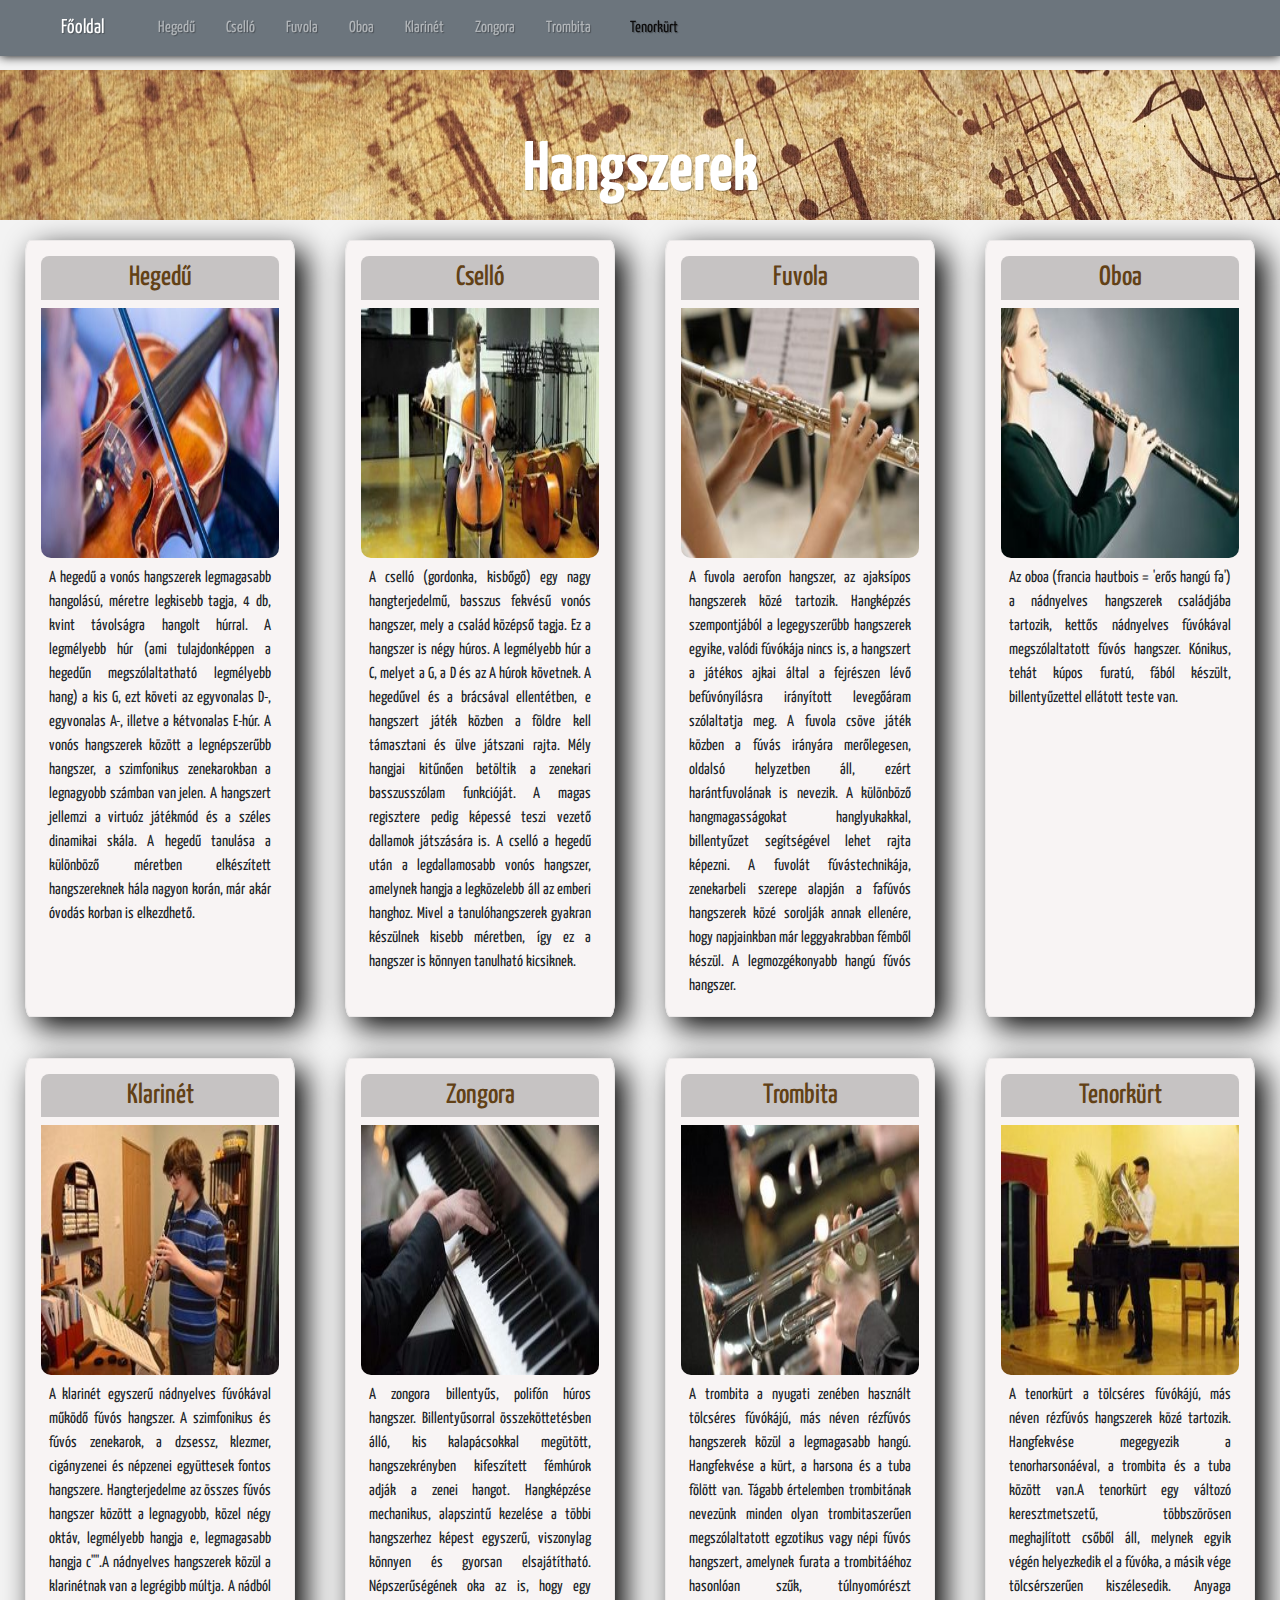
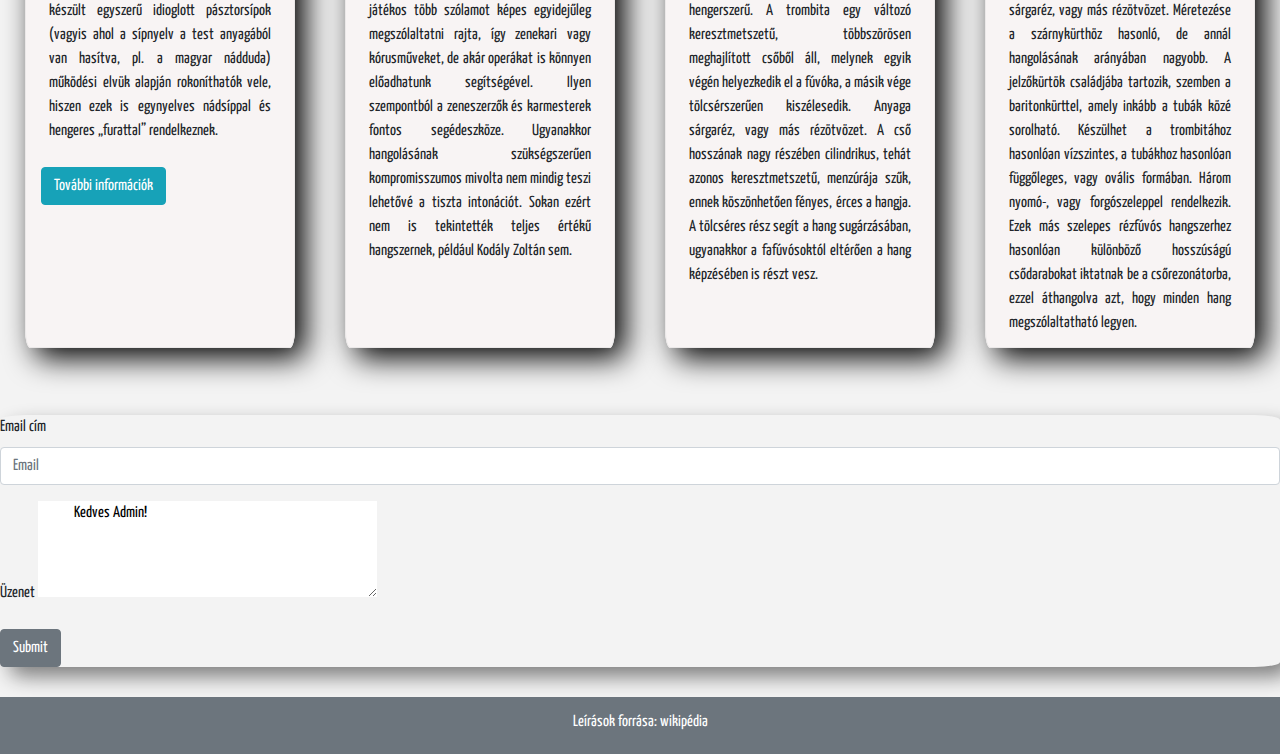
<file: index.html>
<!DOCTYPE html>
<html lang="hu">

<head>
    <meta charset="UTF-8">
    <meta http-equiv="X-UA-Compatible" content="IE=edge">
    <meta name="viewport" content="width=device-width, initial-scale=1.0">
    <link rel="stylesheet" href="./css/bootstrap.min.css">
    <link rel="stylesheet" href="./css/style.css">
    <link rel="preconnect" href="https://fonts.googleapis.com">
    <link rel="preconnect" href="https://fonts.gstatic.com" crossorigin>
    <link href="https://fonts.googleapis.com/css2?family=Oleo+Script+Swash+Caps&family=Yanone+Kaffeesatz:wght@300;400&display=swap" rel="stylesheet"> 
    <script src="./js/jquery.min.js"></script>
    <script src="./js/bootstrap.min.js"></script> 
    <title>Hangszerek</title>
</head>
<body>
   
    <header class="container-fluid">

    <nav class="navbar fixed-top navbar-expand-lg navbar-dark bg-secondary">
        <div class="container-fluid">
            <a class="navbar-brand" href="index.html">Főoldal</a>
            <button class="navbar-toggler" type="button" data-bs-toggle="collapse" data-bs-target="#navbarSupportedContent" aria-controls="navbarSupportedContent" aria-expanded="false" aria-label="Toggle navigation">
            <span class="navbar-toggler-icon"></span>
        </button>
            <div class="collapse navbar-collapse" id="navbarSupportedContent">
                <div class="navbar-nav me-auto mb-2 mb-lg-0">
                    <div class="nav-item">
                        <a class="nav-link" href="#hegedu">Hegedű</a>
                    </div>
                    <div class="nav-item">
                        <a class="nav-link" href="#csello">Cselló</a>
                    </div>
                    <div class="nav-item">
                        <a class="nav-link" href="#fuvola">Fuvola</a>   
                    </div>
                   
                    <div class="nav-item">
                        <a class="nav-link" href="#oboa">Oboa</a>    
                    </div><div class="nav-item">
                        <a class="nav-link" href="#klarinet">Klarinét </a>   
                    </div><div class="nav-item">
                        <a class="nav-link" href="#zongora">Zongora</a>  
                    </div><div class="nav-item">
                        <a class="nav-link" href="#trombita">Trombita</a>   
                    </div>
                    </div><div class="nav-item">
                        <a class="nav-link" href="#tenorkurt">Tenorkürt</a>   
                    </div>
                </div>
            </div>
    </nav>
            
    <h1>Hangszerek</h1>    
      
    </header>

    <main class="container-fluid">
        <div class="row">
            <div class="col-xs-12 col-sm-6 col-md-4 col-lg-3 ">
                <div class="box">
                    <h3 class="cim" id="hegedu">Hegedű</h3>
                    <img class="img-fluid" src="./img/hegedus.jpg" alt="Hegedű">
                   
                    <p  class="p-2"> A hegedű a vonós hangszerek  legmagasabb hangolású, méretre legkisebb tagja, 4 db, kvint távolságra hangolt húrral. A legmélyebb húr (ami tulajdonképpen a hegedűn megszólaltatható legmélyebb hang) a kis G, ezt követi az egyvonalas D-, egyvonalas A-, illetve a kétvonalas E-húr. A vonós hangszerek között a legnépszerűbb hangszer, a szimfonikus zenekarokban a legnagyobb számban van jelen. A hangszert jellemzi a virtuóz játékmód és a széles dinamikai skála. A hegedű tanulása a különböző méretben elkészített hangszereknek hála nagyon korán, már akár óvodás korban is elkezdhető. </p>
                </div>
            </div>
            <div class="col-xs-12 col-sm-6 col-md-4  col-lg-3">
                <div class="box">
                    <h3 class="cim" id="csello">Cselló</h3>
                    <img class="img-fluid" src="./img/csello.jpg" alt="Cselló" >
                    <p  class="p-2">A cselló (gordonka, kisbőgő) egy nagy hangterjedelmű, basszus fekvésű vonós hangszer, mely a család középső tagja. Ez a hangszer is négy húros. A legmélyebb húr a C, melyet a G, a D és az A húrok követnek. A hegedűvel és a brácsával ellentétben, e hangszert játék közben a földre kell támasztani és ülve játszani rajta. Mély hangjai kitűnően betöltik a zenekari basszusszólam funkcióját. A magas regisztere pedig képessé teszi vezető dallamok játszására is. A cselló a hegedű után a legdallamosabb vonós hangszer, amelynek hangja a legközelebb áll az emberi hanghoz. Mivel a tanulóhangszerek gyakran készülnek kisebb méretben, így ez a hangszer is könnyen tanulható kicsiknek.</p>
                </div>
            </div>
    
            <div class="col-xs-12 col-sm-6 col-md-4 col-lg-3 ">
                <div class="box">
                    <h3 class="cim" id="fuvola">Fuvola</h3>
                    <img class="img-fluid" src="./img/fuvolista.jpg"  alt="Fuvola">
                    <p  class="p-2">A fuvola aerofon hangszer, az ajaksípos hangszerek közé tartozik. Hangképzés szempontjából a legegyszerűbb hangszerek egyike, valódi fúvókája nincs is, a hangszert a játékos ajkai által a fejrészen lévő befúvónyílásra irányított levegőáram szólaltatja meg. A fuvola csöve játék közben a fúvás irányára merőlegesen, oldalsó helyzetben áll, ezért harántfuvolának is nevezik. A különböző hangmagasságokat hanglyukakkal, billentyűzet segítségével lehet rajta képezni. A fuvolát fúvástechnikája, zenekarbeli szerepe alapján a fafúvós hangszerek közé sorolják annak ellenére, hogy napjainkban már leggyakrabban fémből készül. A legmozgékonyabb hangú fúvós hangszer.</p>
                </div>
            </div>
            <div class="col-xs-12 col-sm-6 col-md-4 col-lg-3">
                <div class="box">
                    <h3 class="cim" id="oboa">Oboa</h3>
                    <img class="img-fluid" src="./img/oboa.jpg" alt="Oboa">
                    <p class="p-2">Az oboa (francia hautbois = 'erős hangú fa') a nádnyelves hangszerek családjába tartozik, kettős nádnyelves fúvókával megszólaltatott fúvós hangszer. Kónikus, tehát kúpos furatú, fából készült, billentyűzettel ellátott teste van.</p>
                </div>
            </div>
            <div class="col-xs-12 col-sm-6 col-md-4 col-lg-3">
                <div class="box">
                    <h3 class="cim" id="klarinet">Klarinét</h3>
                    <img class="img-fluid" src="./img/klarinetos.jpg" alt="Klarinét">
                    <p  class="p-2">A klarinét egyszerű nádnyelves fúvókával működő fúvós hangszer. A szimfonikus és fúvós zenekarok, a dzsessz, klezmer, cigányzenei és népzenei együttesek fontos hangszere. Hangterjedelme az összes fúvós hangszer között a legnagyobb, közel négy oktáv, legmélyebb hangja e, legmagasabb hangja c''''.A nádnyelves hangszerek közül a klarinétnak van a legrégibb múltja. A nádból készült egyszerű idioglott pásztorsípok (vagyis ahol a sípnyelv a test anyagából van hasítva, pl. a magyar nádduda) működési elvük alapján rokoníthatók vele, hiszen ezek is egynyelves nádsíppal és hengeres „furattal” rendelkeznek.</p>
                    <a href="klarinet.html" class="btn btn-info">További információk</a>
                </div>
            </div>
            <div class="col-xs-12 col-sm-6 col-md-4  col-lg-3">
                <div class="box">
                    <h3 class="cim" id="zongora">Zongora</h3>
                    <img class="img-fluid" src="./img/Zongora.jpg"  alt=Zongora>
                    <p  class="p-2">A zongora billentyűs, polifón húros hangszer. Billentyűsorral összeköttetésben álló, kis kalapácsokkal megütött, hangszekrényben kifeszített fémhúrok adják a zenei hangot. Hangképzése mechanikus, alapszintű kezelése a többi hangszerhez képest egyszerű, viszonylag könnyen és gyorsan elsajátítható. Népszerűségének oka az is, hogy egy játékos több szólamot képes egyidejűleg megszólaltatni rajta, így zenekari vagy kórusműveket, de akár operákat is könnyen előadhatunk segítségével. Ilyen szempontból a zeneszerzők és karmesterek fontos segédeszköze. Ugyanakkor hangolásának szükségszerűen kompromisszumos mivolta nem mindig teszi lehetővé a tiszta intonációt. Sokan ezért nem is tekintették teljes értékű hangszernek, például Kodály Zoltán sem.</p>
                </div>
            </div>
            <div class="col-xs-12 col-sm-6 col-md-4 col-lg-3">
                <div class="box">
                    <h3 class="cim" id="trombita">Trombita</h3>
                    <img class="img-fluid" src="./img/trombita.jpg" alt="Trombita">
                    <p  class="p-2">A trombita a nyugati zenében használt tölcséres fúvókájú, más néven rézfúvós hangszerek közül a legmagasabb hangú. Hangfekvése a kürt, a harsona és a tuba fölött van. Tágabb értelemben trombitának nevezünk minden olyan trombitaszerűen megszólaltatott egzotikus vagy népi fúvós hangszert, amelynek furata a trombitáéhoz hasonlóan szűk, túlnyomórészt hengerszerű. A trombita egy változó keresztmetszetű, többszörösen meghajlított csőből áll, melynek egyik végén helyezkedik el a fúvóka, a másik vége tölcsérszerűen kiszélesedik. Anyaga sárgaréz, vagy más rézötvözet. A cső hosszának nagy részében cilindrikus, tehát azonos keresztmetszetű, menzúrája szűk, ennek köszönhetően fényes, érces a hangja. A tölcséres rész segít a hang sugárzásában, ugyanakkor a fafúvósoktól eltérően a hang képzésében is részt vesz.</p>
                </div>
            </div>
            <div class="col-xs-12 col-sm-6 col-md-4 col-lg-3 ">
                <div class="box">
                    <h3 class="cim" id="tenorkurt">Tenorkürt</h3>
                    <img class="img-fluid" src="./img/tenorkurt.jpg" alt="Tenorkürt">
                    <p  class="p-2">A tenorkürt a tölcséres fúvókájú, más néven rézfúvós hangszerek közé tartozik. Hangfekvése megegyezik a tenorharsonáéval, a trombita és a tuba között van.A tenorkürt egy változó keresztmetszetű, többszörösen meghajlított csőből áll, melynek egyik végén helyezkedik el a fúvóka, a másik vége tölcsérszerűen kiszélesedik. Anyaga sárgaréz, vagy más rézötvözet. Méretezése a szárnykürthöz hasonló, de annál hangolásának arányában nagyobb. A jelzőkürtök családjába tartozik, szemben a baritonkürttel, amely inkább a tubák közé sorolható. Készülhet a trombitához hasonlóan vízszintes, a tubákhoz hasonlóan függőleges, vagy ovális formában. Három nyomó-, vagy forgószeleppel rendelkezik. Ezek más szelepes rézfúvós hangszerhez hasonlóan különböző hosszúságú csődarabokat iktatnak be a csőrezonátorba, ezzel áthangolva azt, hogy minden hang megszólaltatható legyen.</p>
                </div>
        </div>
    </main>
    <form>
        <div class="form-group">
          <label for="exampleInputEmail1">Email cím</label>
          <input type="email" class="form-control" id="exampleInputEmail1" placeholder="Email">
        </div>
        <div class="form-group">
          <label>Üzenet</label>
          <textarea rows="4" cols="50" name="comment">
            Kedves Admin! </textarea>
        </div>
        <button type="submit" class="btn btn-secondary">Submit</button>
    </form>

    <footer>
        <h6><a href="https://hu.wikipedia.org/wiki/Kezd%C5%91lap" target="_blank">Leírások forrása: wikipédia</a></h6>
    </footer>
    
</body>
</html>
</file>
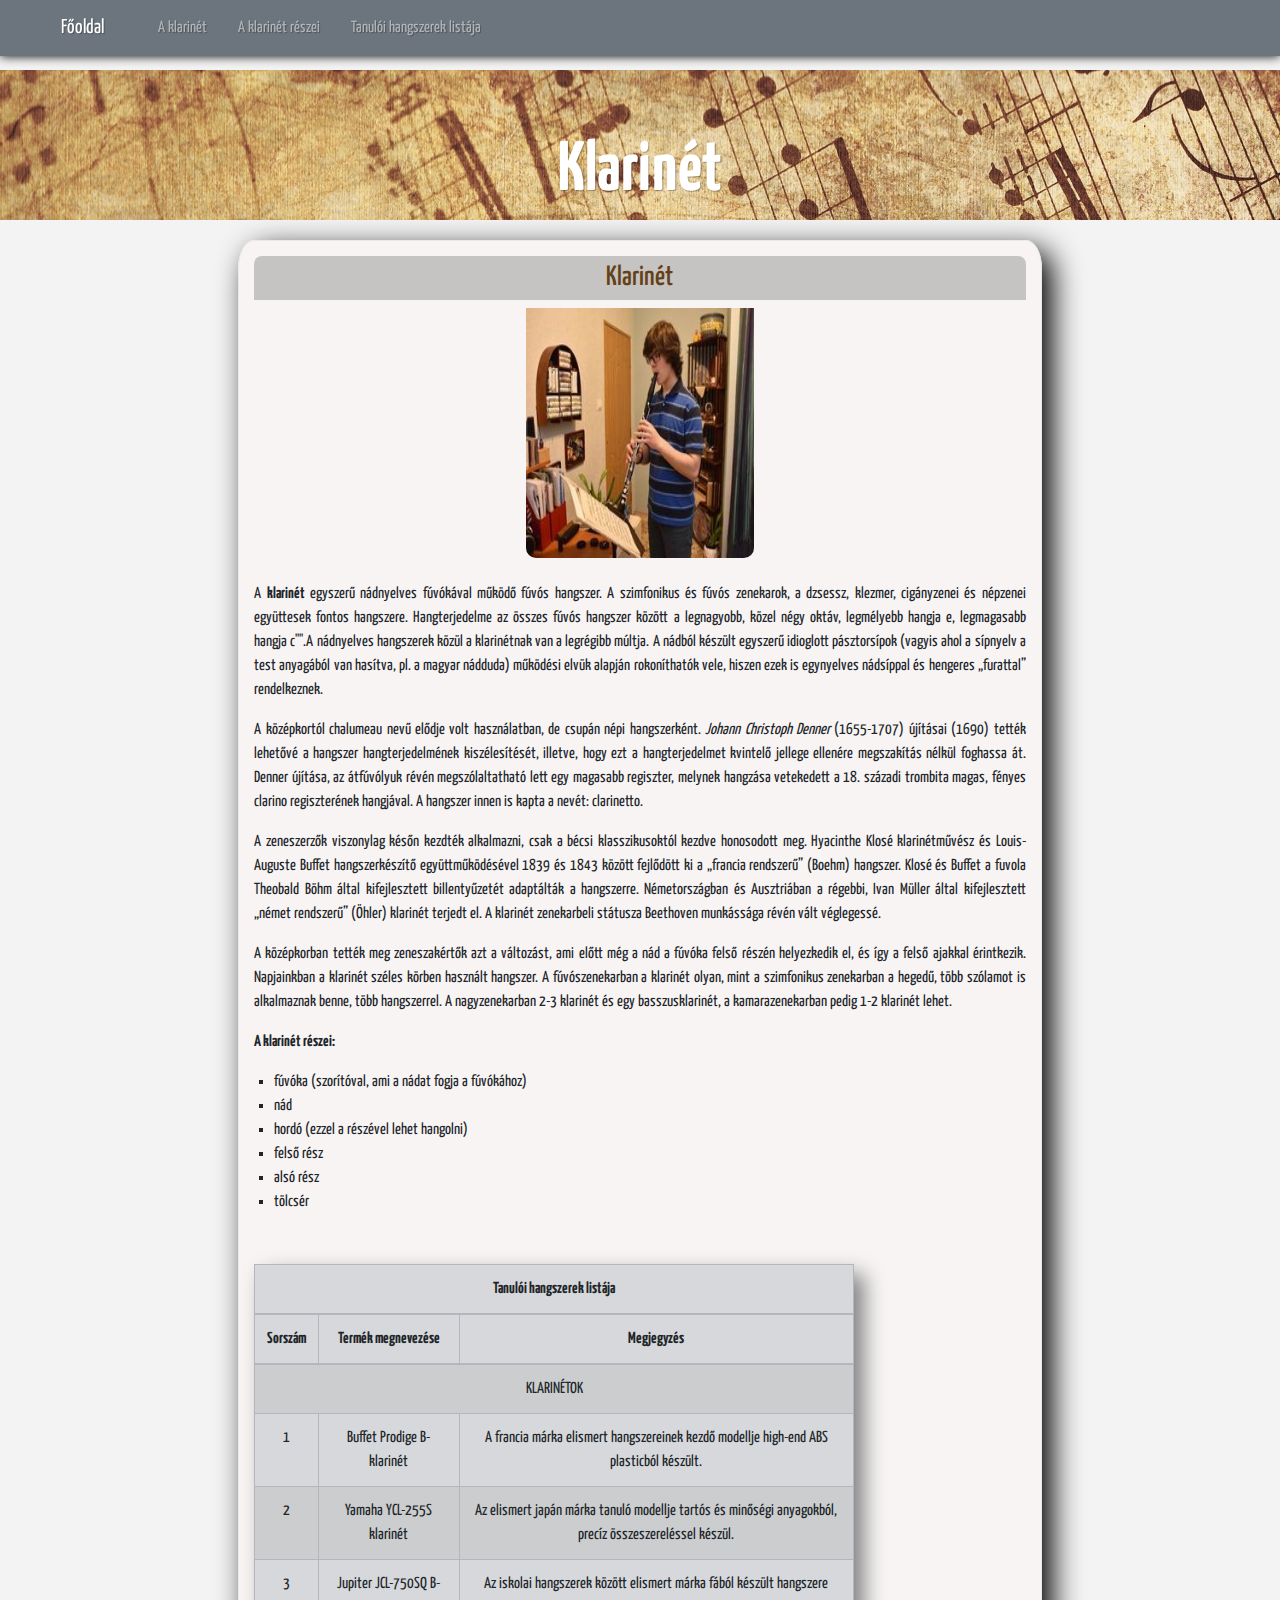
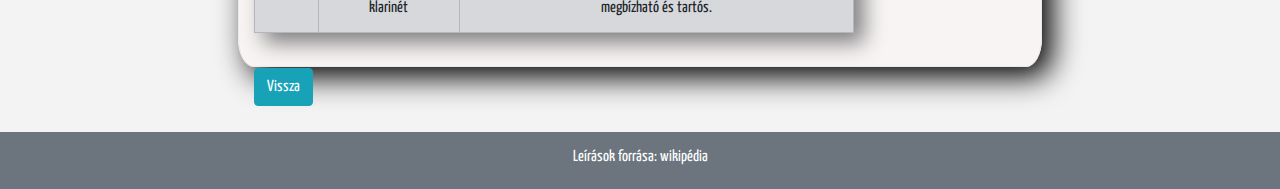
<file: klarinet.html>
<!DOCTYPE html>
<html lang="hu">

<head>
    <meta charset="UTF-8">
    <meta http-equiv="X-UA-Compatible" content="IE=edge">
    <meta name="viewport" content="width=device-width, initial-scale=1.0">
    <link rel="stylesheet" href="./css/bootstrap.min.css">
    <link rel="stylesheet" href="./css/style.css">
    <link rel="preconnect" href="https://fonts.googleapis.com">
    <link rel="preconnect" href="https://fonts.gstatic.com" crossorigin>
    <link
        href="https://fonts.googleapis.com/css2?family=Oleo+Script+Swash+Caps&family=Yanone+Kaffeesatz:wght@300;400&display=swap"
        rel="stylesheet">
    <script src="./js/jquery.min.js"></script>
    <script src="./js/bootstrap.min.js"></script>
    <title>Hangszerek</title>
</head>

<body>

    <header class="container-fluid">
    
    <nav class="navbar fixed-top navbar-expand-lg navbar-dark bg-secondary">
        <div class="container-fluid">
            <a class="navbar-brand" href="index.html">Főoldal</a>
            <button class="navbar-toggler" type="button" data-bs-toggle="collapse" data-bs-target="#navbarSupportedContent" aria-controls="navbarSupportedContent" aria-expanded="false" aria-label="Toggle navigation">
            <span class="navbar-toggler-icon"></span>
        </button>
            <div class="collapse navbar-collapse" id="navbarSupportedContent">
                <div class="navbar-nav me-auto mb-2 mb-lg-0">
                    <div class="nav-item">
                        <a class="nav-link" href="#klarinet">A klarinét</a>
                    </div>
                    <div class="nav-item">
                        <a class="nav-link" href="#reszek">A klarinét részei</a>
                    </div>
                    <div class="nav-item">
                        <a class="nav-link" href="#lista">Tanulói hangszerek listája</a>   
                    </div>
                </div>
            </div>
        </div>
    </nav>

    <h1>Klarinét</h1>

    </header>

    <main class="container-fluid">
        <div class="row">
            <div class="col-8 mx-auto">
                <div class="box">
                    <h3 class="cim" id="klarinet">Klarinét</h3>
                    <div class="col-4 mx-auto">
                    <img class="img-fluid" src="./img/klarinetos.jpg" alt="klarinét">                   
                    </div>
                    <p class="pt-4">A <b>klarinét</b> egyszerű nádnyelves fúvókával működő fúvós hangszer. A szimfonikus és
                        fúvós zenekarok, a dzsessz, klezmer, cigányzenei és népzenei együttesek fontos hangszere.
                        Hangterjedelme az összes fúvós hangszer között a legnagyobb, közel négy oktáv, legmélyebb hangja
                        e, legmagasabb hangja c''''.A nádnyelves hangszerek közül a klarinétnak van a legrégibb múltja.
                        A nádból készült egyszerű idioglott pásztorsípok (vagyis ahol a sípnyelv a test anyagából van
                        hasítva, pl. a magyar nádduda) működési elvük alapján rokoníthatók vele, hiszen ezek is
                        egynyelves nádsíppal és hengeres „furattal” rendelkeznek.</p>
                    <p>A középkortól chalumeau nevű elődje volt használatban, de csupán népi hangszerként. <i>Johann
                        Christoph Denner</i> (1655-1707) újításai (1690) tették lehetővé a hangszer hangterjedelmének
                        kiszélesítését, illetve, hogy ezt a hangterjedelmet kvintelő jellege ellenére megszakítás nélkül
                        foghassa át. Denner újítása, az átfúvólyuk révén megszólaltatható lett egy magasabb regiszter,
                        melynek hangzása vetekedett a 18. századi trombita magas, fényes clarino regiszterének
                        hangjával. A hangszer innen is kapta a nevét: clarinetto.
                    </p><p>
                        A zeneszerzők viszonylag későn kezdték alkalmazni, csak a bécsi klasszikusoktól kezdve
                        honosodott meg. Hyacinthe Klosé klarinétművész és Louis-Auguste Buffet hangszerkészítő
                        együttműködésével 1839 és 1843 között fejlődött ki a „francia rendszerű” (Boehm) hangszer. Klosé
                        és Buffet a fuvola Theobald Böhm által kifejlesztett billentyűzetét adaptálták a hangszerre.
                        Németországban és Ausztriában a régebbi, Ivan Müller által kifejlesztett „német rendszerű”
                        (Öhler) klarinét terjedt el. A klarinét zenekarbeli státusza Beethoven munkássága révén vált
                        véglegessé.
                    </p><p>
                        A középkorban tették meg zeneszakértők azt a változást, ami előtt még a nád a fúvóka felső
                        részén helyezkedik el, és így a felső ajakkal érintkezik.

                        Napjainkban a klarinét széles körben használt hangszer. A fúvószenekarban a klarinét olyan, mint
                        a szimfonikus zenekarban a hegedű, több szólamot is alkalmaznak benne, több hangszerrel. A
                        nagyzenekarban 2-3 klarinét és egy basszusklarinét, a kamarazenekarban pedig 1-2 klarinét lehet.
                    </p>
                    <p class="font-weight-bold" id="reszek">A klarinét részei:</p>
                       <ul>
                           <li>fúvóka (szorítóval, ami a nádat fogja a fúvókához)</li>
                           <li>nád</li>
                           <li>hordó (ezzel a részével lehet hangolni)</li>
                           <li>felső rész</li>
                           <li>alsó rész</li>
                           <li>tölcsér</li>
                       </ul>
                            

                        <table id="lista" class="table table-secondary table-hover table-bordered table-striped">
        
                            <thead>
                                <tr><th colspan="3">Tanulói hangszerek listája</th></tr>                                
                              <tr>
                                <th scope="col">Sorszám</th>
                                <th scope="col">Termék megnevezése </th>
                                <th scope="col">Megjegyzés</th>                                
                              </tr>
                            </thead>
                            <tbody>
                                <tr><td colspan="3">KLARINÉTOK</td></tr>
                              <tr>
                                <td scope="row">1</td>
                                <td>Buffet Prodige B-klarinét</td>
                                <td>A francia márka elismert hangszereinek kezdő modellje high-end ABS
                                    plasticból készült.</td>                                
                              </tr>
                              <tr>
                                <td scope="row">2</td>
                                <td>Yamaha YCL-255S klarinét </td>
                                <td>Az elismert japán márka tanuló modellje tartós és minőségi anyagokból,
                                    precíz összeszereléssel készül.</td>                                
                              </tr>
                              <tr>
                                <td scope="row">3</td>
                                <td>Jupiter JCL-750SQ B-klarinét</td>
                                <td>Az iskolai hangszerek között elismert márka fából készült hangszere
                                    megbízható és tartós.</td>                                
                              </tr>
                            </tbody>
                          </table>
                    <a href="index.html" class="btn btn-info">Vissza</a>
                </div>
            </div>

        </div>
    </main>

    <footer>
        <h6><a href="https://hu.wikipedia.org/wiki/Kezd%C5%91lap" target="_blank">Leírások forrása: wikipédia</a></h6>
    </footer>

</body>

</html>
</file>
<file: css/style.css>
*{      /*alapbeállítás*/
    margin: 0;
    padding: 0;
    border: 0;
    font-weight: 400;
    font-size:16px;    
    font-family: 'Oleo Script Swash Caps', cursive;
    font-family: 'Yanone Kaffeesatz', sans-serif;
}

a{
    text-decoration: none;
    color: white;
    
}
header{
    background-size: cover;
    padding: 10px;
    color: white;
    text-shadow: 1px 1px 1px rgba(0,0,0,0.3);
    margin: 70px 0 10px 0;  
    height: 150px;  
    background-image: url(../img/hatter.jpg);  
}

h1{
    font-weight: 700;
    text-shadow: 1px 1px 1px rgba(0,0,0,0.3);
    padding-top: 50px;
    text-align: center;
    font-size: 70px;
} 

header nav{
    text-align:right;
    color: rgb(12, 11, 11);
  
}

header nav a{
    color: rgb(12, 11, 11);
    margin-left:15px;
    display: inline-block;  
    padding: 10px 15px;  
}

header nav a:hover{
    background-color: rgb(65, 65, 65);
    box-shadow: inset 0 0 rgba(0,0,0,0.2);
    color:rgb(137, 82, 82);
    border-radius: 10%;
}

.box{
    background-color: #f8f3f3f3;
    height: 95%;
    border: 1px rgb(235, 232, 232) ridge;
    border-radius: 2%;
    box-shadow:10px 10px 30px black; 
    text-align: justify;   
    padding: 15px;
    box-shadow: grey;
    margin: 10px;
}

.cim{
    text-align:center;
    background-color: rgba(0,0,0,0.2);
    padding: 5px;
    border-top-left-radius: 8px;
    border-top-right-radius: 8px;
    color: #624116;
}

footer{
    background-color: #6c757d;
    color:white;
    text-align: center;
    padding: 15px;
}



.img-fluid {
  text-align: center;
  height: 250px;
  border-radius:  0px 0px 10px 10px;  
}


.navbar{
    box-shadow: 0 0 10px black;
}

form{
    margin: 30px auto;
    border-radius: 2%;
    box-shadow:10px 10px 20px grey;
}

.klarinetos {
    margin: 0 auto;
}

ul{
    list-style: square;
    padding-left: 20px;
}

.table{
    max-width: 600px;
    text-align: center;
    margin-top: 50px;
    margin-bottom: 35px;
    box-shadow:10px 10px 20px grey;
}

th{
    text-align: center;
    font-weight: bold;
}
body{
    background-color: rgb(243, 243, 243);
    
}
footer:hover{
    background-color: white;
    color:black;
    padding: 10px;
    border-radius: 55%;
}
</file>
